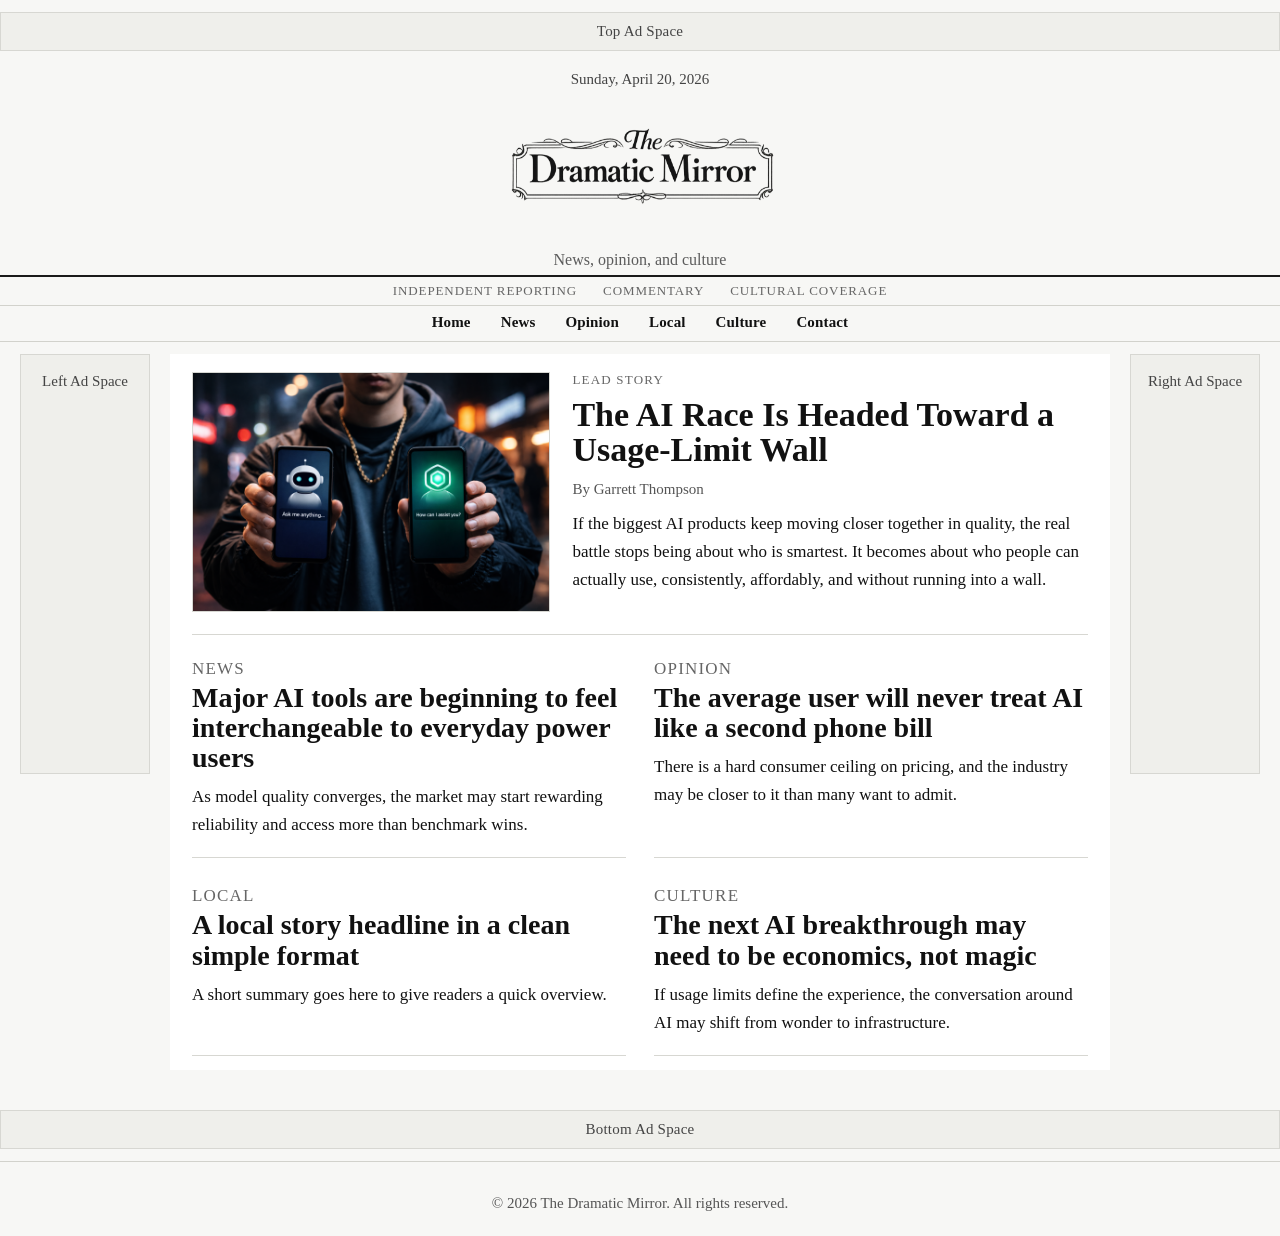
<file: index.html>
<!DOCTYPE html>
<html lang="en">
<head>
  <meta charset="UTF-8" />
  <meta name="viewport" content="width=device-width, initial-scale=1.0" />
  <title>The Dramatic Mirror</title>
  <link rel="stylesheet" href="styles.css" />
</head>
<body>
  <div class="top-ad">Top Ad Space</div>

  <header class="site-header">
    <div class="date-line">Sunday, April 20, 2026</div>
    <a class="site-logo-link" href="index.html" aria-label="The Dramatic Mirror home">
      <img
        class="site-logo"
        src="./images/dramatic-mirror-logo.png"
        alt="The Dramatic Mirror"
      />
    </a>
    <p class="site-tagline">News, opinion, and culture</p>
  </header>

  <div class="sub-bar">
    <span>Independent Reporting</span>
    <span>Commentary</span>
    <span>Cultural Coverage</span>
  </div>

  <nav class="main-nav">
    <a href="index.html">Home</a>
    <a href="news.html">News</a>
    <a href="opinion.html">Opinion</a>
    <a href="local.html">Local</a>
    <a href="culture.html">Culture</a>
    <a href="contact.html">Contact</a>
  </nav>

  <main class="page-layout">
    <aside class="side-ad left-ad">Left Ad Space</aside>

    <section class="main-content">
      <article class="featured-story featured-story-compact">
        <img
          class="featured-image featured-image-compact"
          src="./images/ai-two-phones.png"
          alt="A person holding two phones, representing users switching between AI tools"
        />

        <div class="featured-copy">
          <p class="section-label">Lead Story</p>
          <h2>
            <a href="first-story.html">The AI Race Is Headed Toward a Usage-Limit Wall</a>
          </h2>
          <p class="story-meta">By Garrett Thompson</p>
          <p class="story-summary">
            If the biggest AI products keep moving closer together in quality, the real battle stops being about who is smartest. It becomes about who people can actually use, consistently, affordably, and without running into a wall.
          </p>
        </div>
      </article>

      <section class="story-grid">
        <article class="story-card">
          <p class="section-label">News</p>
          <h3><a href="news.html">Major AI tools are beginning to feel interchangeable to everyday power users</a></h3>
          <p>As model quality converges, the market may start rewarding reliability and access more than benchmark wins.</p>
        </article>

        <article class="story-card">
          <p class="section-label">Opinion</p>
          <h3><a href="first-story.html">The average user will never treat AI like a second phone bill</a></h3>
          <p>There is a hard consumer ceiling on pricing, and the industry may be closer to it than many want to admit.</p>
        </article>

        <article class="story-card">
          <p class="section-label">Local</p>
          <h3><a href="local.html">A local story headline in a clean simple format</a></h3>
          <p>A short summary goes here to give readers a quick overview.</p>
        </article>

        <article class="story-card">
          <p class="section-label">Culture</p>
          <h3><a href="culture.html">The next AI breakthrough may need to be economics, not magic</a></h3>
          <p>If usage limits define the experience, the conversation around AI may shift from wonder to infrastructure.</p>
        </article>
      </section>
    </section>

    <aside class="side-ad right-ad">Right Ad Space</aside>
  </main>

  <div class="bottom-ad">Bottom Ad Space</div>

  <footer class="site-footer">
    <p>© 2026 The Dramatic Mirror. All rights reserved.</p>
  </footer>
</body>
</html>
</file>
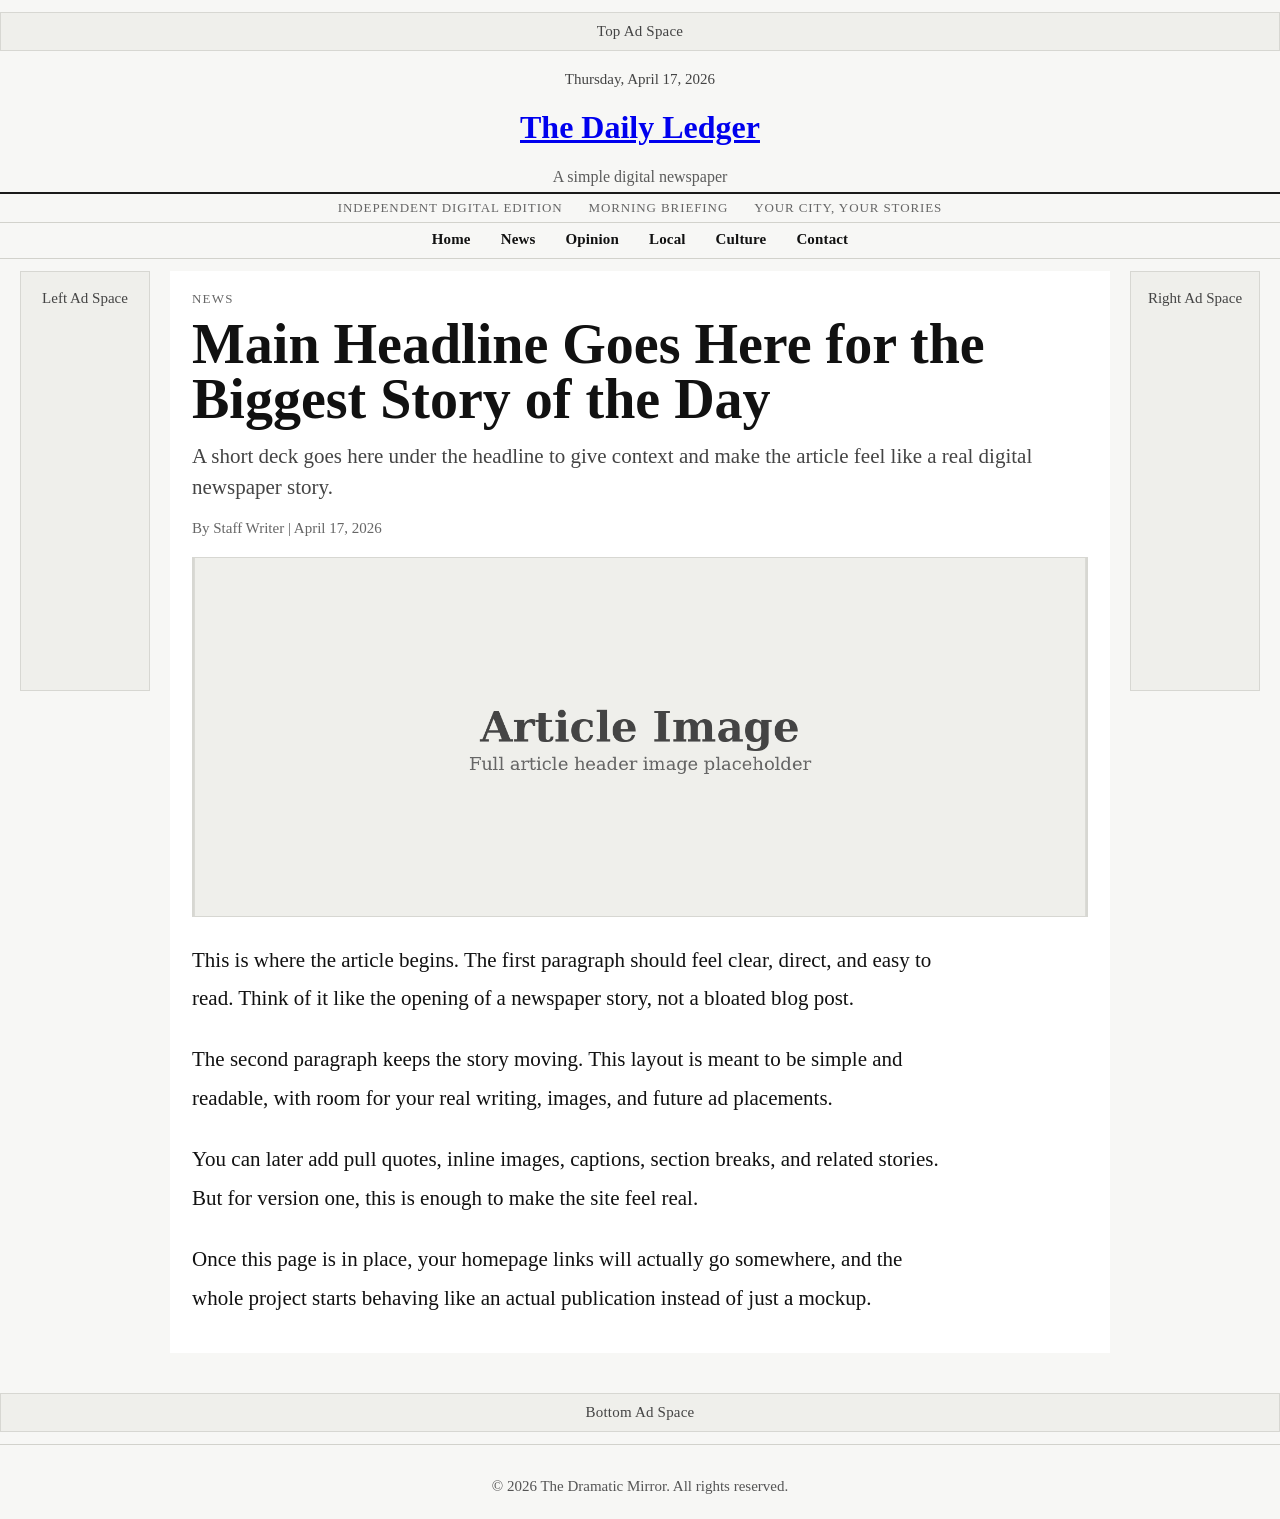
<file: article.html>
<!DOCTYPE html>
<html lang="en">
<head>
  <meta charset="UTF-8" />
  <meta name="viewport" content="width=device-width, initial-scale=1.0" />
  <title>Main Headline Goes Here | The Dramatic Mirror</title>
  <link rel="stylesheet" href="styles.css" />
</head>
<body>
  <div class="top-ad">Top Ad Space</div>

  <header class="site-header">
    <div class="date-line">Thursday, April 17, 2026</div>
    <h1 class="site-title"><a href="index.html">The Daily Ledger</a></h1>
    <p class="site-tagline">A simple digital newspaper</p>
  </header>

  <div class="sub-bar">
    <span>Independent Digital Edition</span>
    <span>Morning Briefing</span>
    <span>Your City, Your Stories</span>
  </div>

  <nav class="main-nav">
    <a href="index.html">Home</a>
    <a href="news.html">News</a>
    <a href="opinion.html">Opinion</a>
    <a href="local.html">Local</a>
    <a href="culture.html">Culture</a>
    <a href="contact.html">Contact</a>
  </nav>

  <main class="article-layout">
    <aside class="side-ad">Left Ad Space</aside>

    <article class="article-page">
      <p class="section-label">News</p>
      <h1 class="article-headline">Main Headline Goes Here for the Biggest Story of the Day</h1>
      <p class="article-subheadline">
        A short deck goes here under the headline to give context and make the article feel like a real digital newspaper story.
      </p>
      <p class="article-meta">By Staff Writer | April 17, 2026</p>

      <img
        class="article-image"
        src="images/article-image-placeholder.png"
        alt="Article placeholder image"
      />

      <div class="article-body">
        <p>
          This is where the article begins. The first paragraph should feel clear, direct, and easy to read. Think of it like the opening of a newspaper story, not a bloated blog post.
        </p>

        <p>
          The second paragraph keeps the story moving. This layout is meant to be simple and readable, with room for your real writing, images, and future ad placements.
        </p>

        <p>
          You can later add pull quotes, inline images, captions, section breaks, and related stories. But for version one, this is enough to make the site feel real.
        </p>

        <p>
          Once this page is in place, your homepage links will actually go somewhere, and the whole project starts behaving like an actual publication instead of just a mockup.
        </p>
      </div>
    </article>

    <aside class="side-ad">Right Ad Space</aside>
  </main>

  <div class="bottom-ad">Bottom Ad Space</div>

  <footer class="site-footer">
    <p>© 2026 The Dramatic Mirror. All rights reserved.</p>
  </footer>
</body>
</html>
</file>
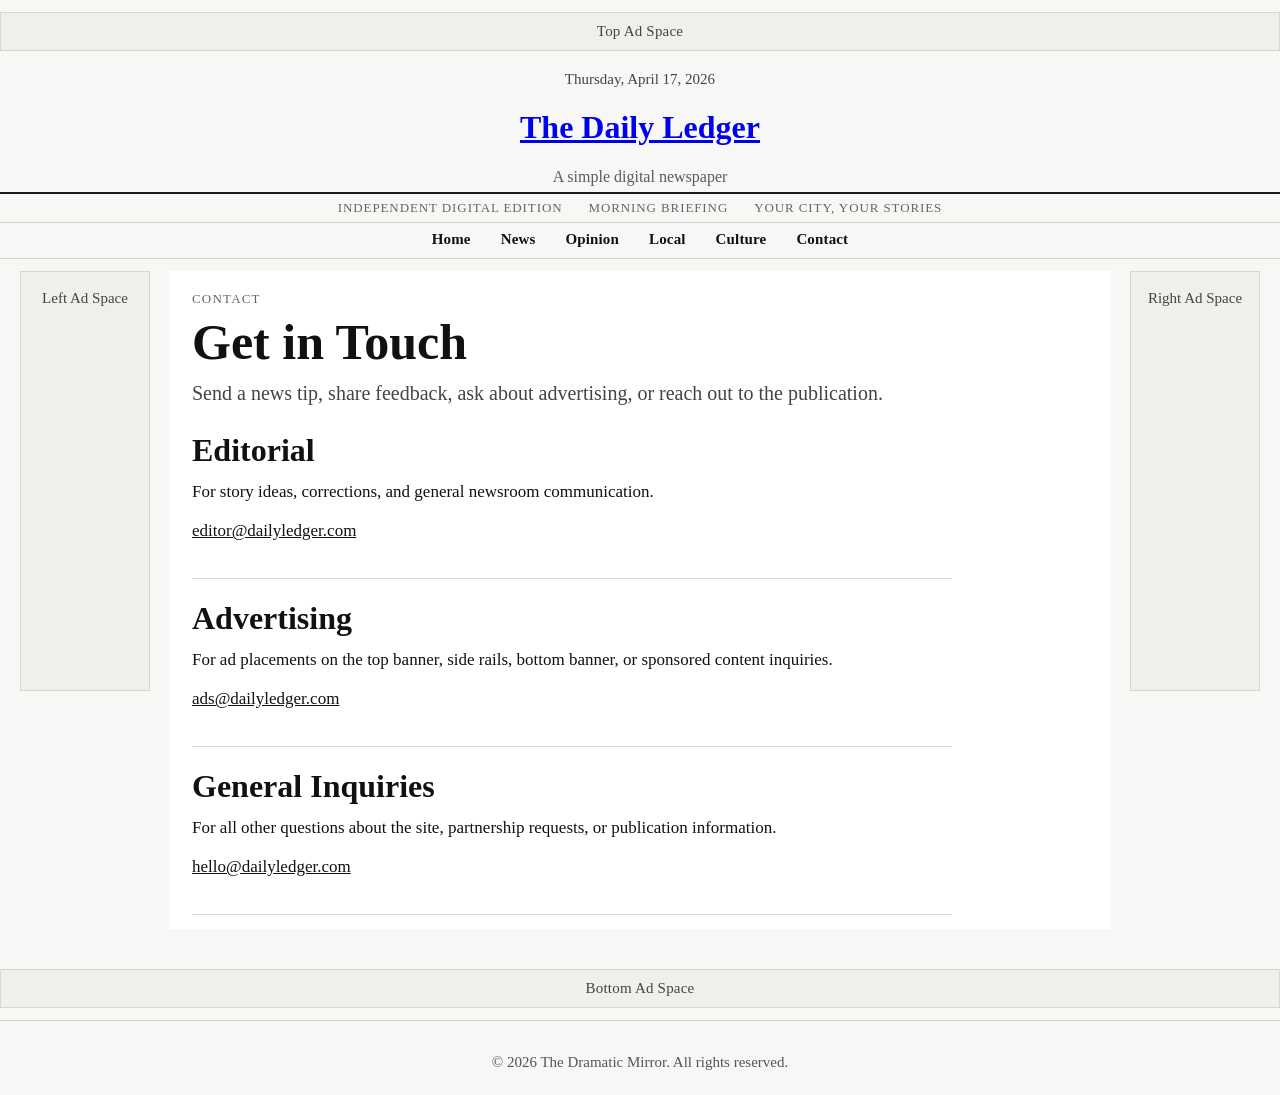
<file: contact.html>
<!DOCTYPE html>
<html lang="en">
<head>
  <meta charset="UTF-8" />
  <meta name="viewport" content="width=device-width, initial-scale=1.0" />
  <title>Contact | The Dramatic Mirror</title>
  <link rel="stylesheet" href="styles.css" />
</head>
<body>
  <div class="top-ad">Top Ad Space</div>

  <header class="site-header">
    <div class="date-line">Thursday, April 17, 2026</div>
    <h1 class="site-title"><a href="index.html">The Daily Ledger</a></h1>
    <p class="site-tagline">A simple digital newspaper</p>
  </header>

  <div class="sub-bar">
    <span>Independent Digital Edition</span>
    <span>Morning Briefing</span>
    <span>Your City, Your Stories</span>
  </div>

  <nav class="main-nav">
    <a href="index.html">Home</a>
    <a href="news.html">News</a>
    <a href="opinion.html">Opinion</a>
    <a href="local.html">Local</a>
    <a href="culture.html">Culture</a>
    <a href="contact.html">Contact</a>
  </nav>

  <main class="article-layout">
    <aside class="side-ad">Left Ad Space</aside>

    <section class="category-page">
      <p class="section-label">Contact</p>
      <h1 class="category-title">Get in Touch</h1>
      <p class="category-intro">
        Send a news tip, share feedback, ask about advertising, or reach out to the publication.
      </p>

      <div class="contact-card">
        <div class="contact-block">
          <h2>Editorial</h2>
          <p>For story ideas, corrections, and general newsroom communication.</p>
          <p><a href="mailto:editor@dailyledger.com">editor@dailyledger.com</a></p>
        </div>

        <div class="contact-block">
          <h2>Advertising</h2>
          <p>For ad placements on the top banner, side rails, bottom banner, or sponsored content inquiries.</p>
          <p><a href="mailto:ads@dailyledger.com">ads@dailyledger.com</a></p>
        </div>

        <div class="contact-block">
          <h2>General Inquiries</h2>
          <p>For all other questions about the site, partnership requests, or publication information.</p>
          <p><a href="mailto:hello@dailyledger.com">hello@dailyledger.com</a></p>
        </div>
      </div>
    </section>

    <aside class="side-ad">Right Ad Space</aside>
  </main>

  <div class="bottom-ad">Bottom Ad Space</div>

  <footer class="site-footer">
    <p>© 2026 The Dramatic Mirror. All rights reserved.</p>
  </footer>
</body>
</html>
</file>
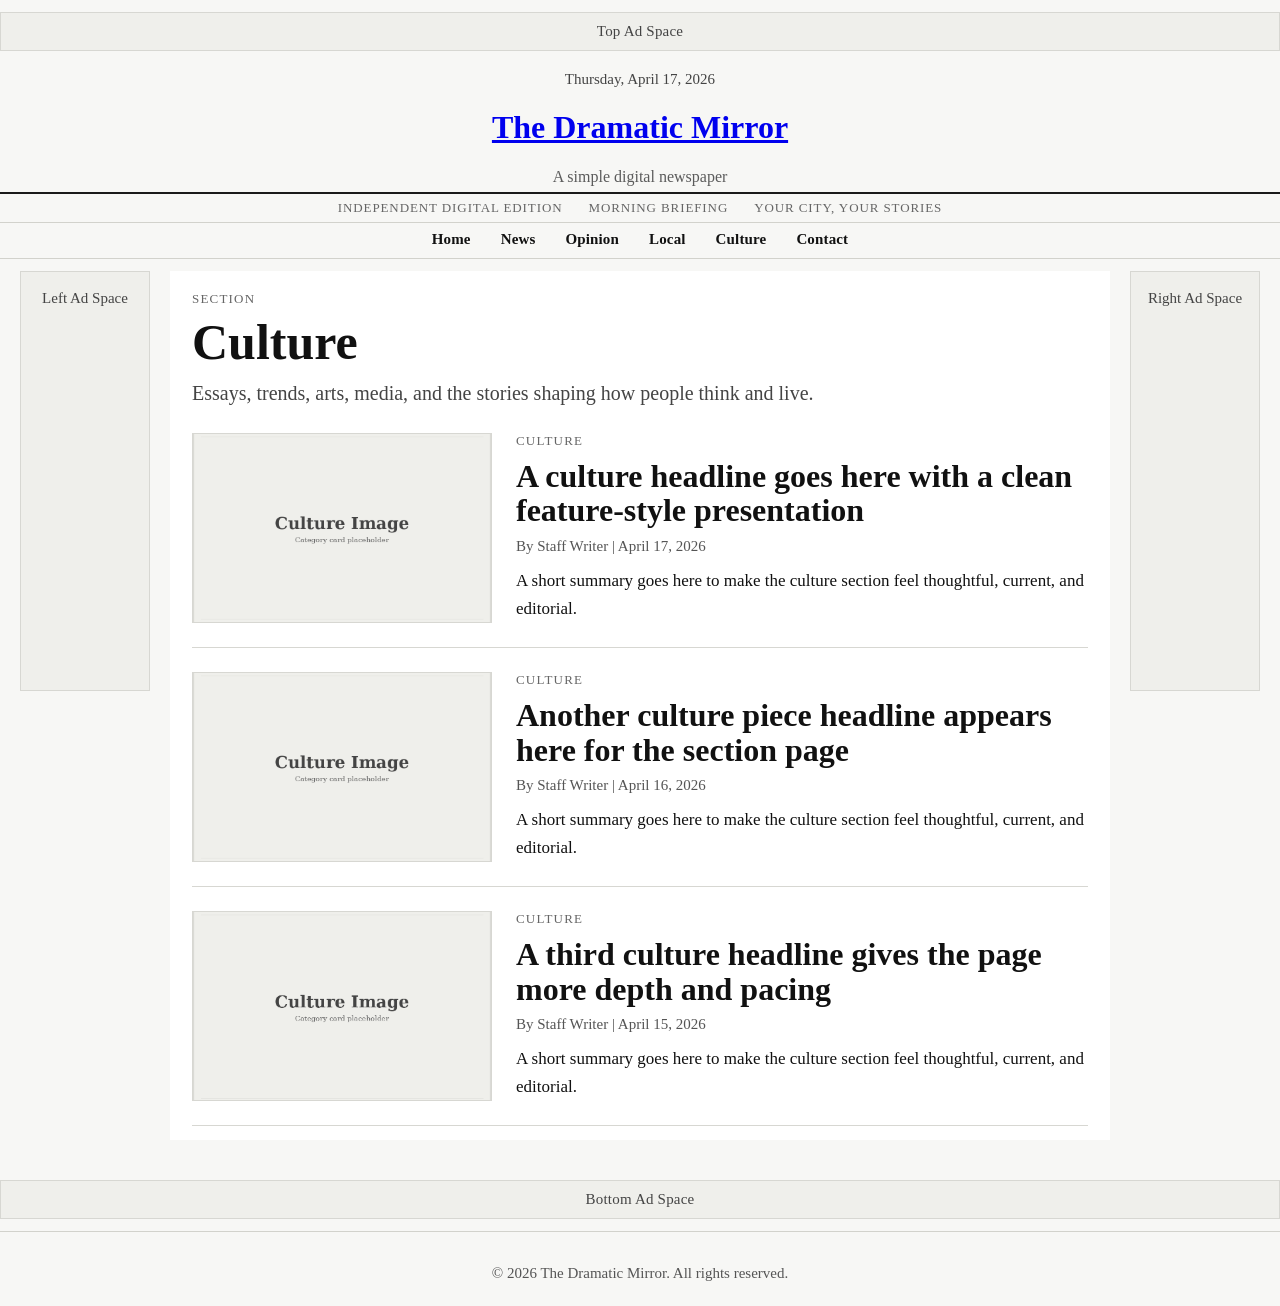
<file: culture.html>
<!DOCTYPE html>
<html lang="en">
<head>
  <meta charset="UTF-8" />
  <meta name="viewport" content="width=device-width, initial-scale=1.0" />
  <title>Culture | The Daily Ledger</title>
  <link rel="stylesheet" href="styles.css" />
</head>
<body>
  <div class="top-ad">Top Ad Space</div>

  <header class="site-header">
    <div class="date-line">Thursday, April 17, 2026</div>
    <h1 class="site-title"><a href="index.html">The Dramatic Mirror</a></h1>
    <p class="site-tagline">A simple digital newspaper</p>
  </header>

  <div class="sub-bar">
    <span>Independent Digital Edition</span>
    <span>Morning Briefing</span>
    <span>Your City, Your Stories</span>
  </div>

  <nav class="main-nav">
    <a href="index.html">Home</a>
    <a href="news.html">News</a>
    <a href="opinion.html">Opinion</a>
    <a href="local.html">Local</a>
    <a href="culture.html">Culture</a>
    <a href="contact.html">Contact</a>
  </nav>

  <main class="article-layout">
    <aside class="side-ad">Left Ad Space</aside>

    <section class="category-page">
      <p class="section-label">Section</p>
      <h1 class="category-title">Culture</h1>
      <p class="category-intro">
        Essays, trends, arts, media, and the stories shaping how people think and live.
      </p>

      <div class="category-list">
        <article class="category-card">
          <img class="category-card-image" src="images/culture-thumb-placeholder.png" alt="Culture placeholder image" />
          <div class="category-card-copy">
            <p class="section-label">Culture</p>
            <h2><a href="article.html">A culture headline goes here with a clean feature-style presentation</a></h2>
            <p class="story-meta">By Staff Writer | April 17, 2026</p>
            <p>A short summary goes here to make the culture section feel thoughtful, current, and editorial.</p>
          </div>
        </article>

        <article class="category-card">
          <img class="category-card-image" src="images/culture-thumb-placeholder.png" alt="Culture placeholder image" />
          <div class="category-card-copy">
            <p class="section-label">Culture</p>
            <h2><a href="article.html">Another culture piece headline appears here for the section page</a></h2>
            <p class="story-meta">By Staff Writer | April 16, 2026</p>
            <p>A short summary goes here to make the culture section feel thoughtful, current, and editorial.</p>
          </div>
        </article>

        <article class="category-card">
          <img class="category-card-image" src="images/culture-thumb-placeholder.png" alt="Culture placeholder image" />
          <div class="category-card-copy">
            <p class="section-label">Culture</p>
            <h2><a href="article.html">A third culture headline gives the page more depth and pacing</a></h2>
            <p class="story-meta">By Staff Writer | April 15, 2026</p>
            <p>A short summary goes here to make the culture section feel thoughtful, current, and editorial.</p>
          </div>
        </article>
      </div>
    </section>

    <aside class="side-ad">Right Ad Space</aside>
  </main>

  <div class="bottom-ad">Bottom Ad Space</div>

  <footer class="site-footer">
    <p>© 2026 The Dramatic Mirror. All rights reserved.</p>
  </footer>
</body>
</html>
</file>
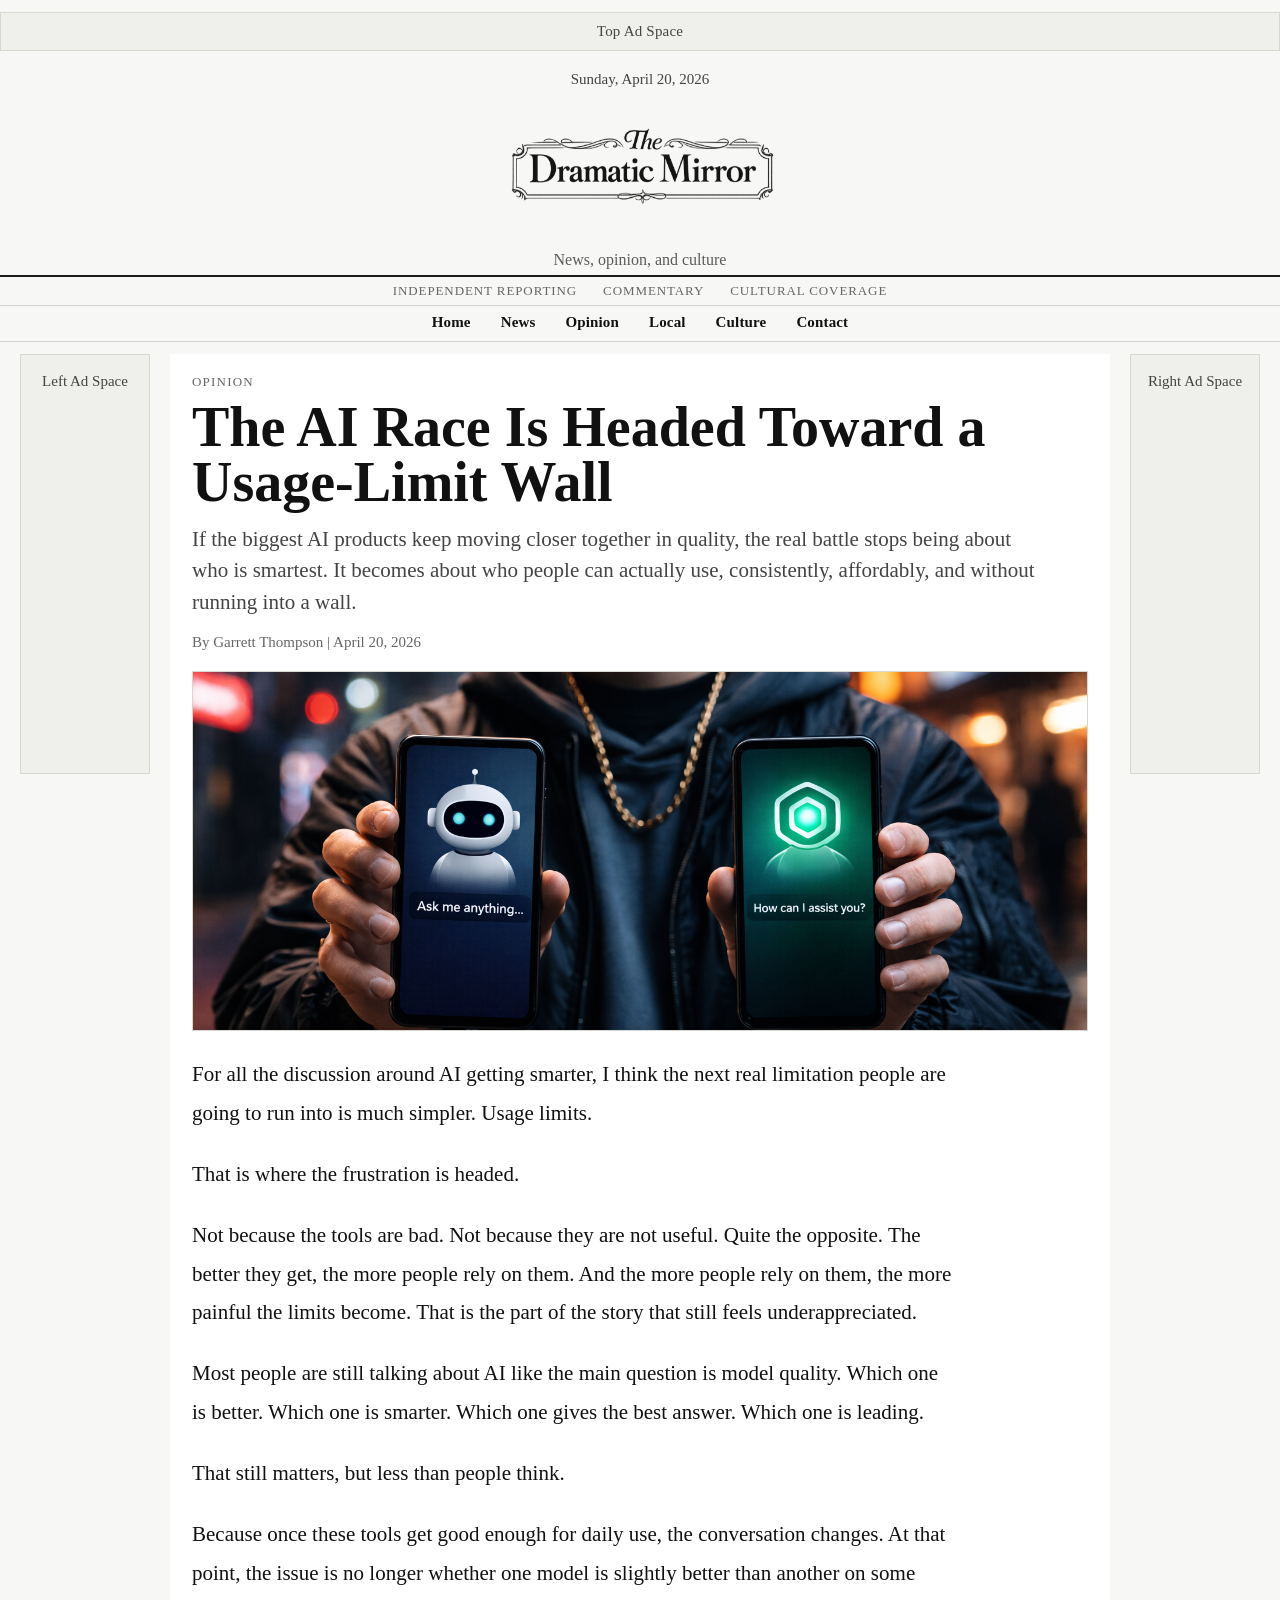
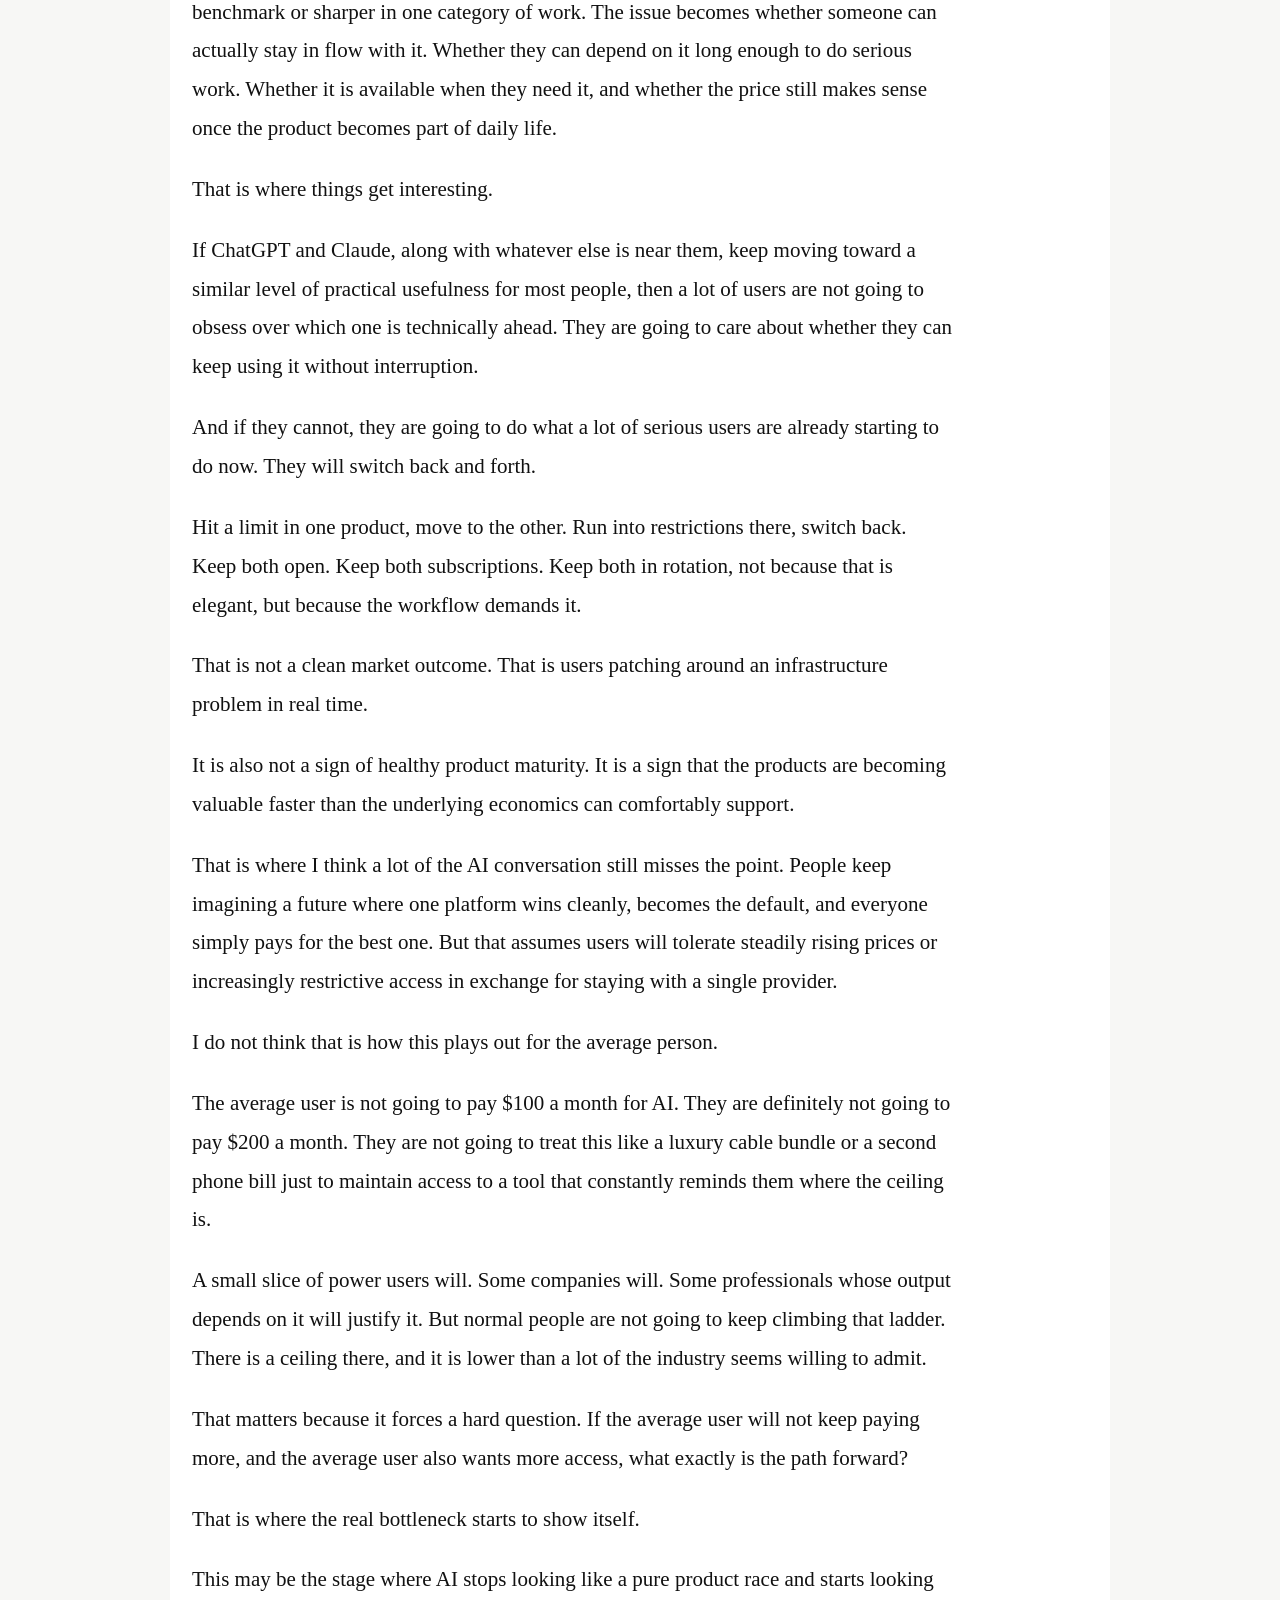
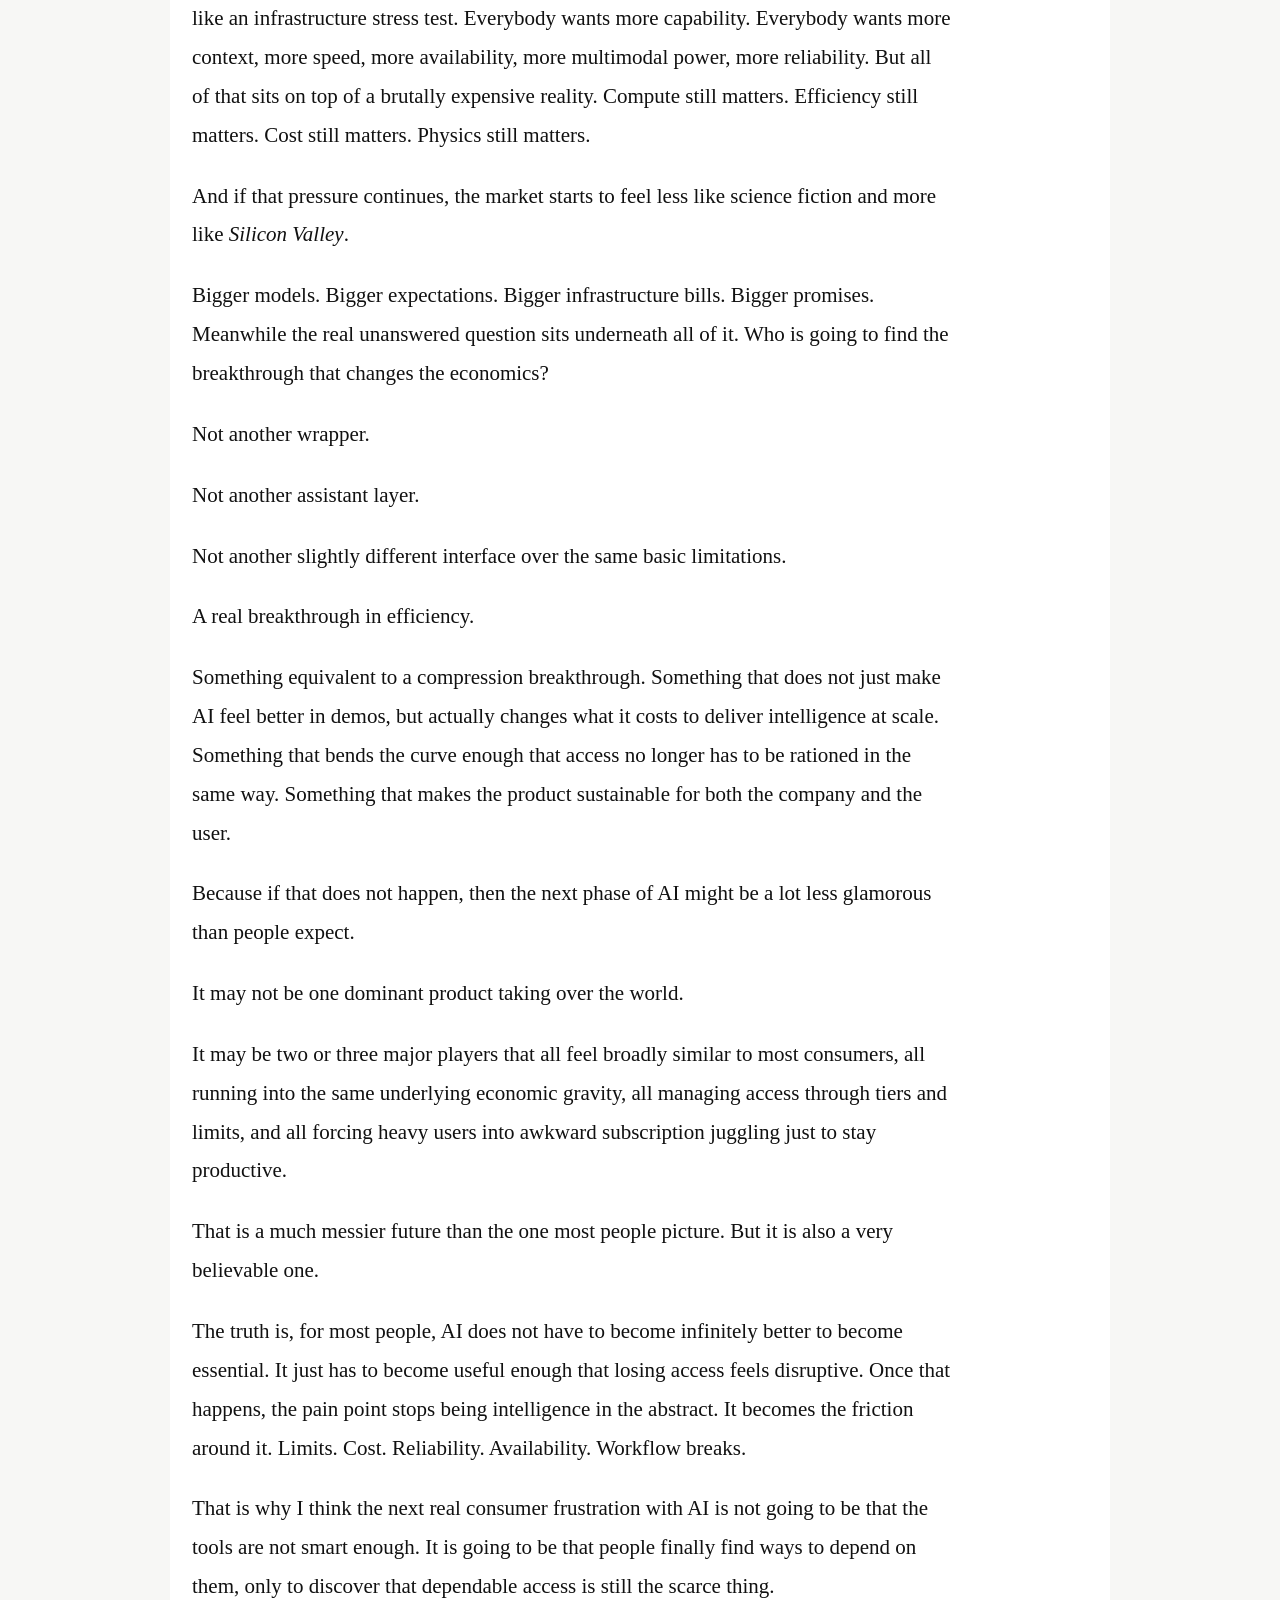
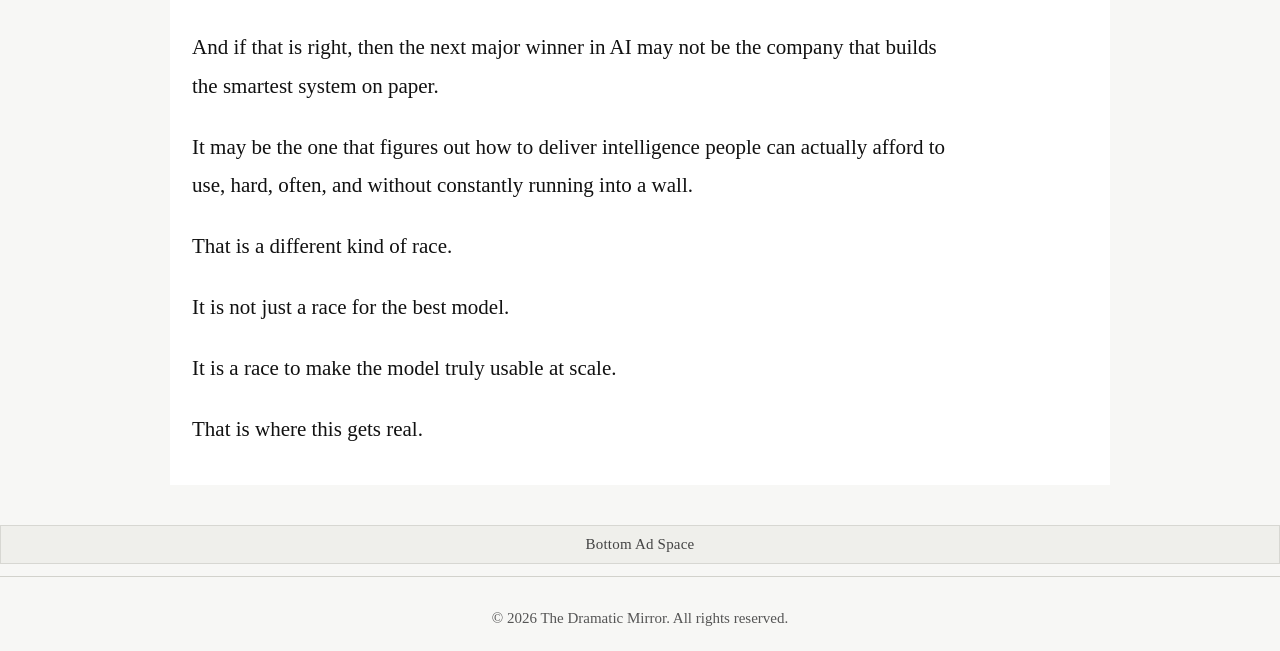
<file: first-story.html>
<!DOCTYPE html>
<html lang="en">
<head>
  <meta charset="UTF-8" />
  <meta name="viewport" content="width=device-width, initial-scale=1.0" />
  <title>The AI Race Is Headed Toward a Usage-Limit Wall | The Dramatic Mirror</title>
  <link rel="stylesheet" href="styles.css" />
</head>
<body>
  <div class="top-ad">Top Ad Space</div>

  <header class="site-header">
    <div class="date-line">Sunday, April 20, 2026</div>
    <a class="site-logo-link" href="index.html" aria-label="The Dramatic Mirror home">
      <img
        class="site-logo"
        src="./images/dramatic-mirror-logo.png"
        alt="The Dramatic Mirror"
      />
    </a>
    <p class="site-tagline">News, opinion, and culture</p>
  </header>

  <div class="sub-bar">
    <span>Independent Reporting</span>
    <span>Commentary</span>
    <span>Cultural Coverage</span>
  </div>

  <nav class="main-nav">
    <a href="index.html">Home</a>
    <a href="news.html">News</a>
    <a href="opinion.html">Opinion</a>
    <a href="local.html">Local</a>
    <a href="culture.html">Culture</a>
    <a href="contact.html">Contact</a>
  </nav>

  <main class="article-layout">
    <aside class="side-ad">Left Ad Space</aside>

    <article class="article-page">
      <p class="section-label">Opinion</p>
      <h1 class="article-headline">The AI Race Is Headed Toward a Usage-Limit Wall</h1>
      <p class="article-subheadline">
        If the biggest AI products keep moving closer together in quality, the real battle stops being about who is smartest. It becomes about who people can actually use, consistently, affordably, and without running into a wall.
      </p>
      <p class="article-meta">By Garrett Thompson | April 20, 2026</p>

      <img
        class="article-image"
        src="./images/ai-two-phones.png"
        alt="A person holding two phones, representing users switching between AI tools"
      />

      <div class="article-body">
        <p>
          For all the discussion around AI getting smarter, I think the next real limitation people are going to run into is much simpler. Usage limits.
        </p>

        <p>
          That is where the frustration is headed.
        </p>

        <p>
          Not because the tools are bad. Not because they are not useful. Quite the opposite. The better they get, the more people rely on them. And the more people rely on them, the more painful the limits become. That is the part of the story that still feels underappreciated.
        </p>

        <p>
          Most people are still talking about AI like the main question is model quality. Which one is better. Which one is smarter. Which one gives the best answer. Which one is leading.
        </p>

        <p>
          That still matters, but less than people think.
        </p>

        <p>
          Because once these tools get good enough for daily use, the conversation changes. At that point, the issue is no longer whether one model is slightly better than another on some benchmark or sharper in one category of work. The issue becomes whether someone can actually stay in flow with it. Whether they can depend on it long enough to do serious work. Whether it is available when they need it, and whether the price still makes sense once the product becomes part of daily life.
        </p>

        <p>
          That is where things get interesting.
        </p>

        <p>
          If ChatGPT and Claude, along with whatever else is near them, keep moving toward a similar level of practical usefulness for most people, then a lot of users are not going to obsess over which one is technically ahead. They are going to care about whether they can keep using it without interruption.
        </p>

        <p>
          And if they cannot, they are going to do what a lot of serious users are already starting to do now. They will switch back and forth.
        </p>

        <p>
          Hit a limit in one product, move to the other. Run into restrictions there, switch back. Keep both open. Keep both subscriptions. Keep both in rotation, not because that is elegant, but because the workflow demands it.
        </p>

        <p>
          That is not a clean market outcome. That is users patching around an infrastructure problem in real time.
        </p>

        <p>
          It is also not a sign of healthy product maturity. It is a sign that the products are becoming valuable faster than the underlying economics can comfortably support.
        </p>

        <p>
          That is where I think a lot of the AI conversation still misses the point. People keep imagining a future where one platform wins cleanly, becomes the default, and everyone simply pays for the best one. But that assumes users will tolerate steadily rising prices or increasingly restrictive access in exchange for staying with a single provider.
        </p>

        <p>
          I do not think that is how this plays out for the average person.
        </p>

        <p>
          The average user is not going to pay $100 a month for AI. They are definitely not going to pay $200 a month. They are not going to treat this like a luxury cable bundle or a second phone bill just to maintain access to a tool that constantly reminds them where the ceiling is.
        </p>

        <p>
          A small slice of power users will. Some companies will. Some professionals whose output depends on it will justify it. But normal people are not going to keep climbing that ladder. There is a ceiling there, and it is lower than a lot of the industry seems willing to admit.
        </p>

        <p>
          That matters because it forces a hard question. If the average user will not keep paying more, and the average user also wants more access, what exactly is the path forward?
        </p>

        <p>
          That is where the real bottleneck starts to show itself.
        </p>

        <p>
          This may be the stage where AI stops looking like a pure product race and starts looking like an infrastructure stress test. Everybody wants more capability. Everybody wants more context, more speed, more availability, more multimodal power, more reliability. But all of that sits on top of a brutally expensive reality. Compute still matters. Efficiency still matters. Cost still matters. Physics still matters.
        </p>

        <p>
          And if that pressure continues, the market starts to feel less like science fiction and more like <em>Silicon Valley</em>.
        </p>

        <p>
          Bigger models. Bigger expectations. Bigger infrastructure bills. Bigger promises. Meanwhile the real unanswered question sits underneath all of it. Who is going to find the breakthrough that changes the economics?
        </p>

        <p>
          Not another wrapper.
        </p>

        <p>
          Not another assistant layer.
        </p>

        <p>
          Not another slightly different interface over the same basic limitations.
        </p>

        <p>
          A real breakthrough in efficiency.
        </p>

        <p>
          Something equivalent to a compression breakthrough. Something that does not just make AI feel better in demos, but actually changes what it costs to deliver intelligence at scale. Something that bends the curve enough that access no longer has to be rationed in the same way. Something that makes the product sustainable for both the company and the user.
        </p>

        <p>
          Because if that does not happen, then the next phase of AI might be a lot less glamorous than people expect.
        </p>

        <p>
          It may not be one dominant product taking over the world.
        </p>

        <p>
          It may be two or three major players that all feel broadly similar to most consumers, all running into the same underlying economic gravity, all managing access through tiers and limits, and all forcing heavy users into awkward subscription juggling just to stay productive.
        </p>

        <p>
          That is a much messier future than the one most people picture. But it is also a very believable one.
        </p>

        <p>
          The truth is, for most people, AI does not have to become infinitely better to become essential. It just has to become useful enough that losing access feels disruptive. Once that happens, the pain point stops being intelligence in the abstract. It becomes the friction around it. Limits. Cost. Reliability. Availability. Workflow breaks.
        </p>

        <p>
          That is why I think the next real consumer frustration with AI is not going to be that the tools are not smart enough. It is going to be that people finally find ways to depend on them, only to discover that dependable access is still the scarce thing.
        </p>

        <p>
          And if that is right, then the next major winner in AI may not be the company that builds the smartest system on paper.
        </p>

        <p>
          It may be the one that figures out how to deliver intelligence people can actually afford to use, hard, often, and without constantly running into a wall.
        </p>

        <p>
          That is a different kind of race.
        </p>

        <p>
          It is not just a race for the best model.
        </p>

        <p>
          It is a race to make the model truly usable at scale.
        </p>

        <p>
          That is where this gets real.
        </p>
      </div>
    </article>

    <aside class="side-ad">Right Ad Space</aside>
  </main>

  <div class="bottom-ad">Bottom Ad Space</div>

  <footer class="site-footer">
    <p>© 2026 The Dramatic Mirror. All rights reserved.</p>
  </footer>
</body>
</html>
</file>
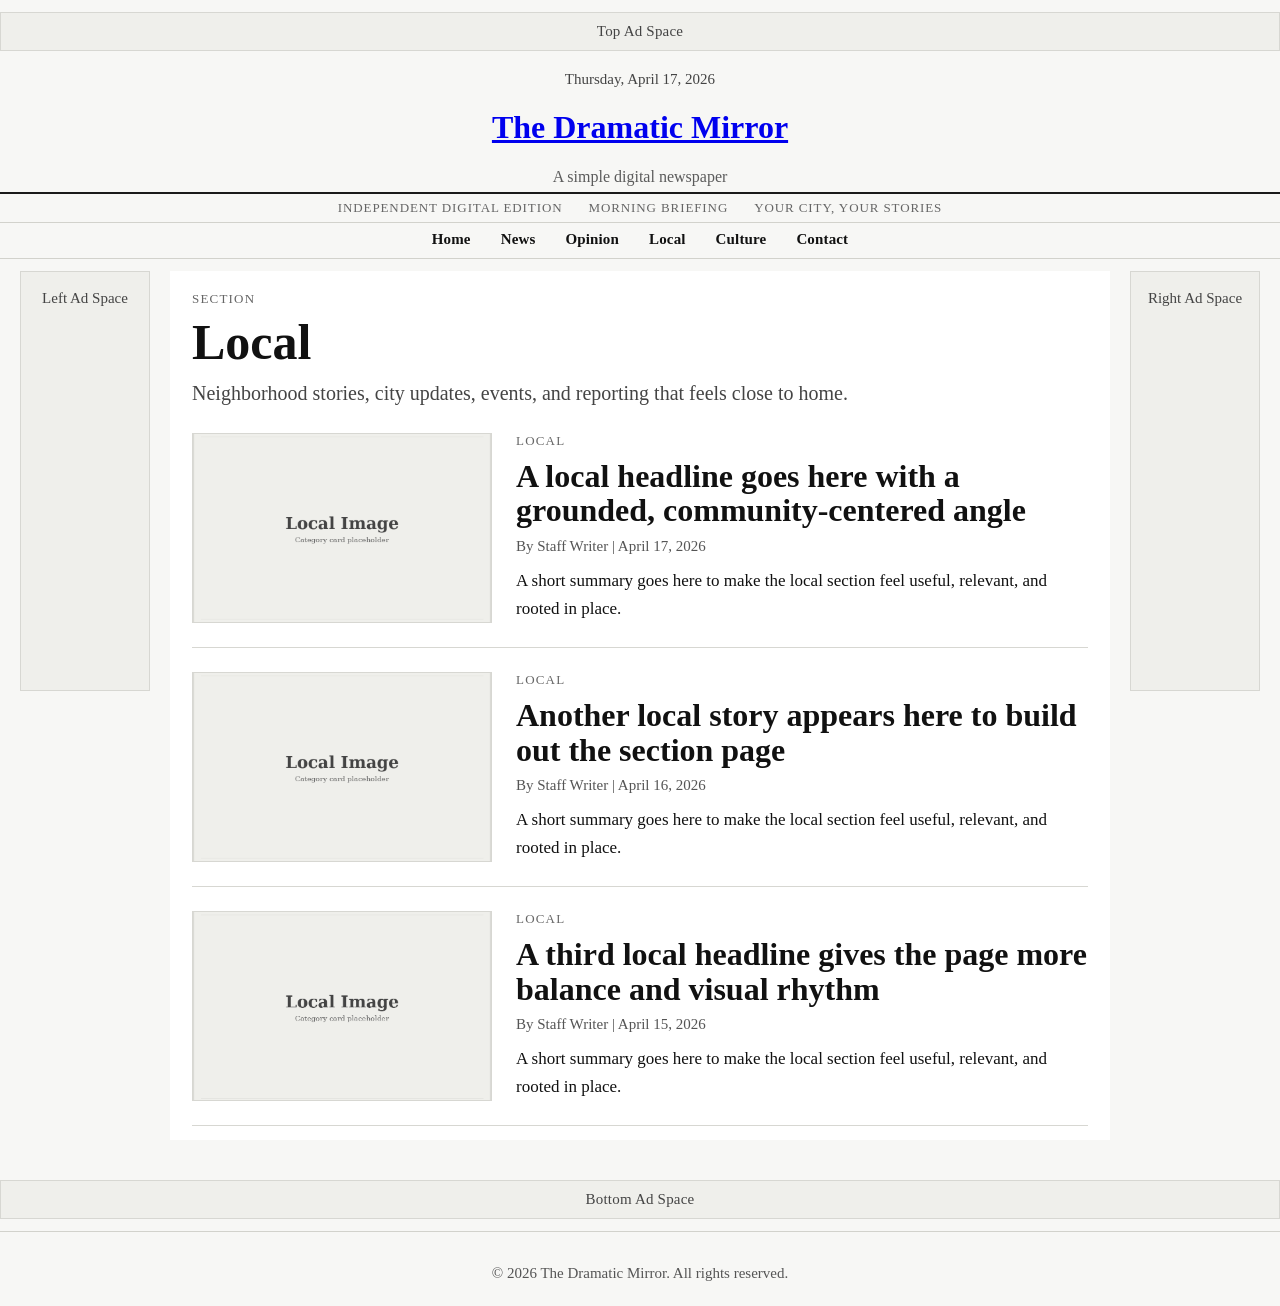
<file: local.html>
<!DOCTYPE html>
<html lang="en">
<head>
  <meta charset="UTF-8" />
  <meta name="viewport" content="width=device-width, initial-scale=1.0" />
  <title>Local | The Daily Ledger</title>
  <link rel="stylesheet" href="styles.css" />
</head>
<body>
  <div class="top-ad">Top Ad Space</div>

  <header class="site-header">
    <div class="date-line">Thursday, April 17, 2026</div>
    <h1 class="site-title"><a href="index.html">The Dramatic Mirror</a></h1>
    <p class="site-tagline">A simple digital newspaper</p>
  </header>

  <div class="sub-bar">
    <span>Independent Digital Edition</span>
    <span>Morning Briefing</span>
    <span>Your City, Your Stories</span>
  </div>

  <nav class="main-nav">
    <a href="index.html">Home</a>
    <a href="news.html">News</a>
    <a href="opinion.html">Opinion</a>
    <a href="local.html">Local</a>
    <a href="culture.html">Culture</a>
    <a href="contact.html">Contact</a>
  </nav>

  <main class="article-layout">
    <aside class="side-ad">Left Ad Space</aside>

    <section class="category-page">
      <p class="section-label">Section</p>
      <h1 class="category-title">Local</h1>
      <p class="category-intro">
        Neighborhood stories, city updates, events, and reporting that feels close to home.
      </p>

      <div class="category-list">
        <article class="category-card">
          <img class="category-card-image" src="./images/local-thumb-placeholder.png" alt="Local placeholder image" />
          <div class="category-card-copy">
            <p class="section-label">Local</p>
            <h2><a href="article.html">A local headline goes here with a grounded, community-centered angle</a></h2>
            <p class="story-meta">By Staff Writer | April 17, 2026</p>
            <p>A short summary goes here to make the local section feel useful, relevant, and rooted in place.</p>
          </div>
        </article>

        <article class="category-card">
          <img class="category-card-image" src="./images/local-thumb-placeholder.png" alt="Local placeholder image" />
          <div class="category-card-copy">
            <p class="section-label">Local</p>
            <h2><a href="article.html">Another local story appears here to build out the section page</a></h2>
            <p class="story-meta">By Staff Writer | April 16, 2026</p>
            <p>A short summary goes here to make the local section feel useful, relevant, and rooted in place.</p>
          </div>
        </article>

        <article class="category-card">
          <img class="category-card-image" src="./images/local-thumb-placeholder.png" alt="Local placeholder image" />
          <div class="category-card-copy">
            <p class="section-label">Local</p>
            <h2><a href="article.html">A third local headline gives the page more balance and visual rhythm</a></h2>
            <p class="story-meta">By Staff Writer | April 15, 2026</p>
            <p>A short summary goes here to make the local section feel useful, relevant, and rooted in place.</p>
          </div>
        </article>
      </div>
    </section>

    <aside class="side-ad">Right Ad Space</aside>
  </main>

  <div class="bottom-ad">Bottom Ad Space</div>

  <footer class="site-footer">
    <p>© 2026 The Dramatic Mirror. All rights reserved.</p>
  </footer>
</body>
</html>
</file>
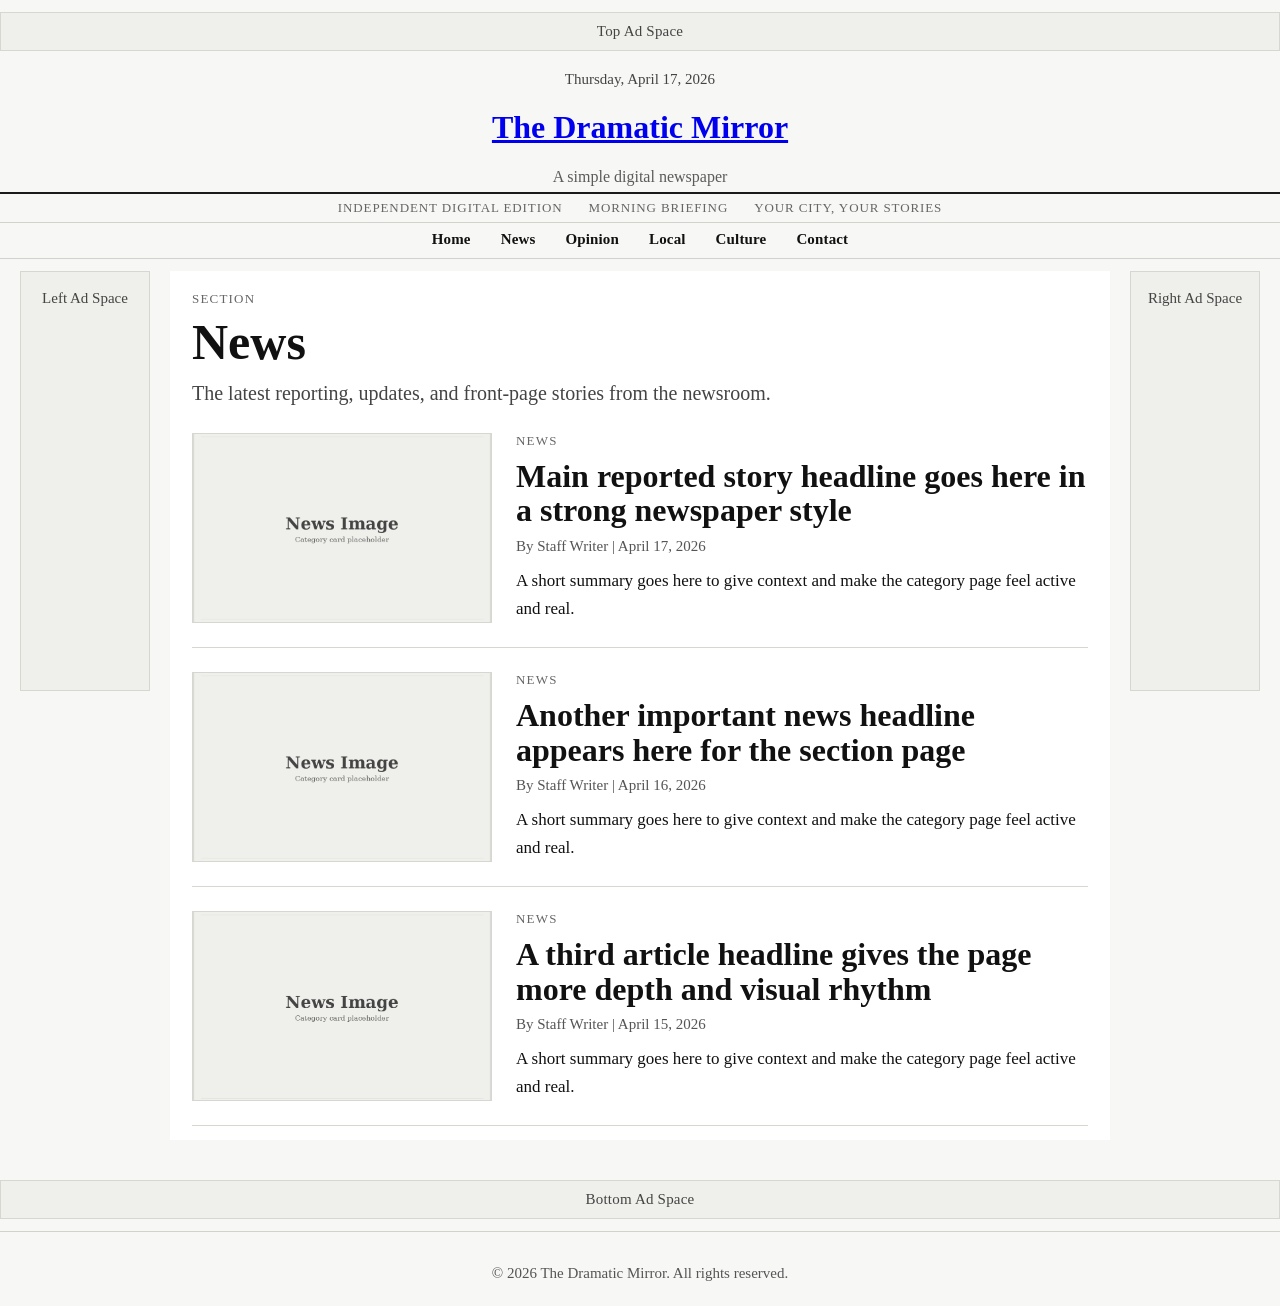
<file: news.html>
<!DOCTYPE html>
<html lang="en">
<head>
  <meta charset="UTF-8" />
  <meta name="viewport" content="width=device-width, initial-scale=1.0" />
  <title>News | The Dramatic Mirror</title>
  <link rel="stylesheet" href="styles.css" />
</head>
<body>
  <div class="top-ad">Top Ad Space</div>

  <header class="site-header">
    <div class="date-line">Thursday, April 17, 2026</div>
    <h1 class="site-title"><a href="index.html">The Dramatic Mirror</a></h1>
    <p class="site-tagline">A simple digital newspaper</p>
  </header>

  <div class="sub-bar">
    <span>Independent Digital Edition</span>
    <span>Morning Briefing</span>
    <span>Your City, Your Stories</span>
  </div>

  <nav class="main-nav">
    <a href="index.html">Home</a>
    <a href="news.html">News</a>
    <a href="opinion.html">Opinion</a>
    <a href="local.html">Local</a>
    <a href="culture.html">Culture</a>
    <a href="contact.html">Contact</a>
  </nav>

  <main class="article-layout">
    <aside class="side-ad">Left Ad Space</aside>

    <section class="category-page">
      <p class="section-label">Section</p>
      <h1 class="category-title">News</h1>
      <p class="category-intro">
        The latest reporting, updates, and front-page stories from the newsroom.
      </p>

      <div class="category-list">
        <article class="category-card">
          <img class="category-card-image" src="./images/news-thumb-placeholder.png" alt="News placeholder image" />
          <div class="category-card-copy">
            <p class="section-label">News</p>
            <h2><a href="article.html">Main reported story headline goes here in a strong newspaper style</a></h2>
            <p class="story-meta">By Staff Writer | April 17, 2026</p>
            <p>A short summary goes here to give context and make the category page feel active and real.</p>
          </div>
        </article>

        <article class="category-card">
          <img class="category-card-image" src="./images/news-thumb-placeholder.png" alt="News placeholder image" />
          <div class="category-card-copy">
            <p class="section-label">News</p>
            <h2><a href="article.html">Another important news headline appears here for the section page</a></h2>
            <p class="story-meta">By Staff Writer | April 16, 2026</p>
            <p>A short summary goes here to give context and make the category page feel active and real.</p>
          </div>
        </article>

        <article class="category-card">
          <img class="category-card-image" src="./images/news-thumb-placeholder.png" alt="News placeholder image" />
          <div class="category-card-copy">
            <p class="section-label">News</p>
            <h2><a href="article.html">A third article headline gives the page more depth and visual rhythm</a></h2>
            <p class="story-meta">By Staff Writer | April 15, 2026</p>
            <p>A short summary goes here to give context and make the category page feel active and real.</p>
          </div>
        </article>
      </div>
    </section>

    <aside class="side-ad">Right Ad Space</aside>
  </main>

  <div class="bottom-ad">Bottom Ad Space</div>

  <footer class="site-footer">
    <p>© 2026 The Dramatic Mirror. All rights reserved.</p>
  </footer>
</body>
</html>
</file>
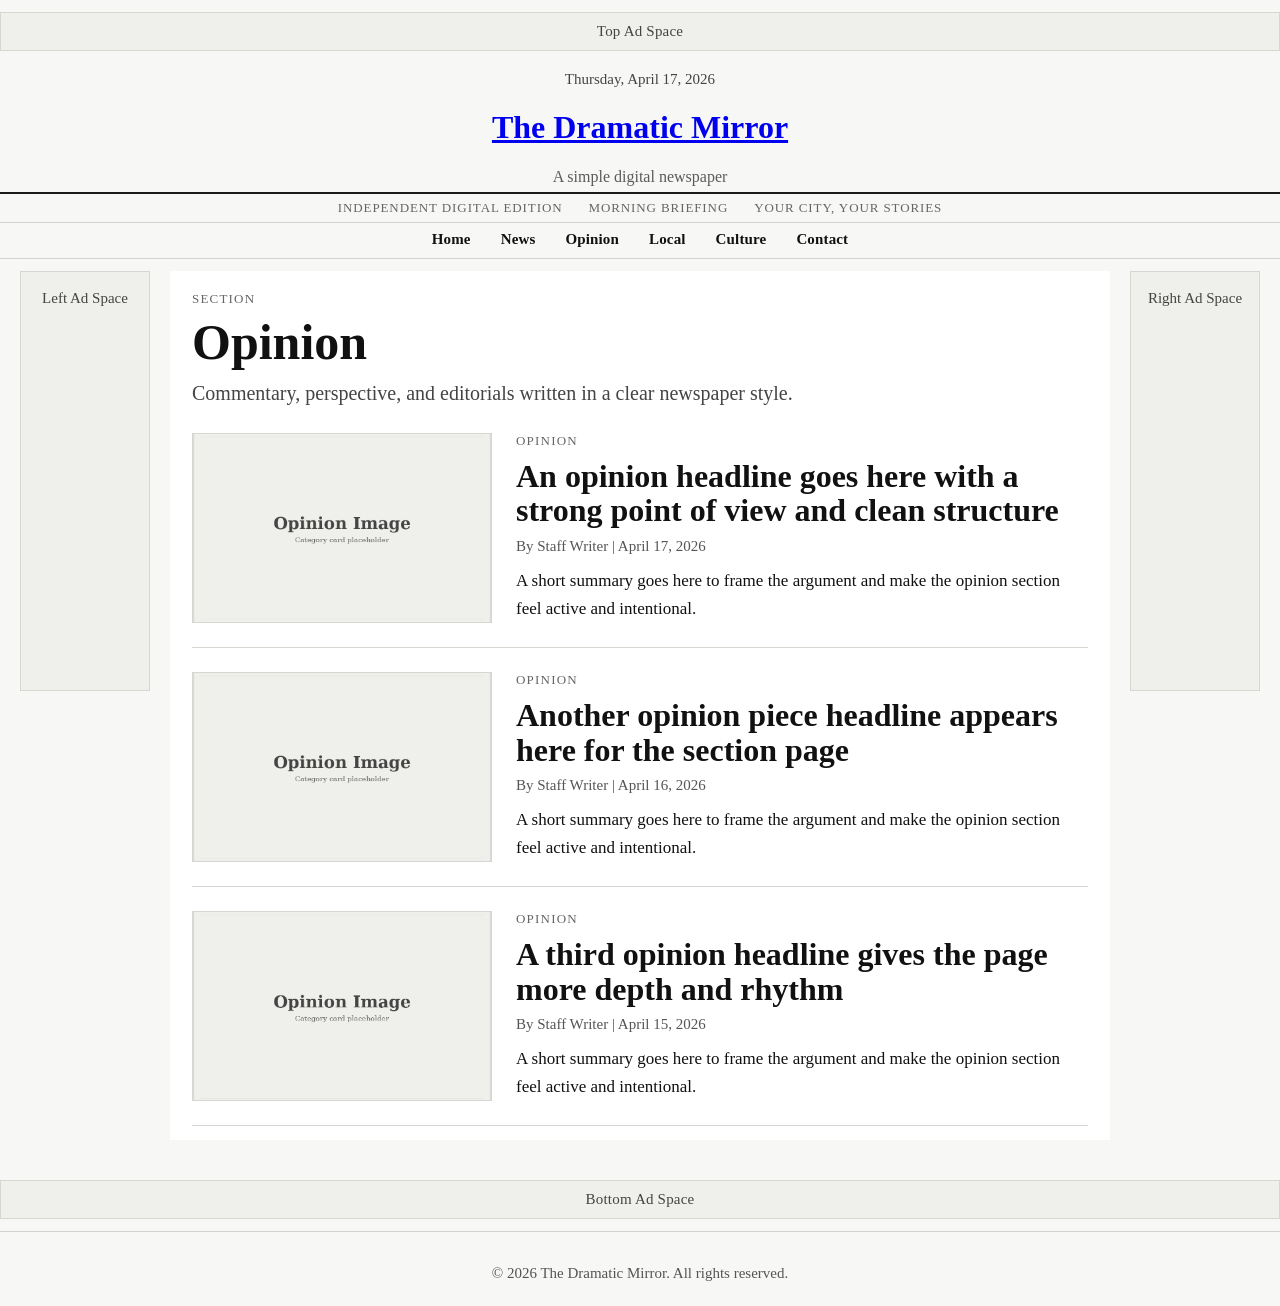
<file: opinion.html>
<!DOCTYPE html>
<html lang="en">
<head>
  <meta charset="UTF-8" />
  <meta name="viewport" content="width=device-width, initial-scale=1.0" />
  <title>Opinion | The Dramatic Mirror</title>
  <link rel="stylesheet" href="styles.css" />
</head>
<body>
  <div class="top-ad">Top Ad Space</div>

  <header class="site-header">
    <div class="date-line">Thursday, April 17, 2026</div>
    <h1 class="site-title"><a href="index.html">The Dramatic Mirror</a></h1>
    <p class="site-tagline">A simple digital newspaper</p>
  </header>

  <div class="sub-bar">
    <span>Independent Digital Edition</span>
    <span>Morning Briefing</span>
    <span>Your City, Your Stories</span>
  </div>

  <nav class="main-nav">
    <a href="index.html">Home</a>
    <a href="news.html">News</a>
    <a href="opinion.html">Opinion</a>
    <a href="local.html">Local</a>
    <a href="culture.html">Culture</a>
    <a href="contact.html">Contact</a>
  </nav>

  <main class="article-layout">
    <aside class="side-ad">Left Ad Space</aside>

    <section class="category-page">
      <p class="section-label">Section</p>
      <h1 class="category-title">Opinion</h1>
      <p class="category-intro">
        Commentary, perspective, and editorials written in a clear newspaper style.
      </p>

      <div class="category-list">
        <article class="category-card">
          <img class="category-card-image" src="./images/opinion-thumb-placeholder.png" alt="Opinion placeholder image" />
          <div class="category-card-copy">
            <p class="section-label">Opinion</p>
            <h2><a href="article.html">An opinion headline goes here with a strong point of view and clean structure</a></h2>
            <p class="story-meta">By Staff Writer | April 17, 2026</p>
            <p>A short summary goes here to frame the argument and make the opinion section feel active and intentional.</p>
          </div>
        </article>

        <article class="category-card">
          <img class="category-card-image" src="./images/opinion-thumb-placeholder.png" alt="Opinion placeholder image" />
          <div class="category-card-copy">
            <p class="section-label">Opinion</p>
            <h2><a href="article.html">Another opinion piece headline appears here for the section page</a></h2>
            <p class="story-meta">By Staff Writer | April 16, 2026</p>
            <p>A short summary goes here to frame the argument and make the opinion section feel active and intentional.</p>
          </div>
        </article>

        <article class="category-card">
          <img class="category-card-image" src="./images/opinion-thumb-placeholder.png" alt="Opinion placeholder image" />
          <div class="category-card-copy">
            <p class="section-label">Opinion</p>
            <h2><a href="article.html">A third opinion headline gives the page more depth and rhythm</a></h2>
            <p class="story-meta">By Staff Writer | April 15, 2026</p>
            <p>A short summary goes here to frame the argument and make the opinion section feel active and intentional.</p>
          </div>
        </article>
      </div>
    </section>

    <aside class="side-ad">Right Ad Space</aside>
  </main>

  <div class="bottom-ad">Bottom Ad Space</div>

  <footer class="site-footer">
    <p>© 2026 The Dramatic Mirror. All rights reserved.</p>
  </footer>
</body>
</html>
</file>
<file: styles.css>
* {
  box-sizing: border-box;
}

body {
  margin: 0;
  font-family: Georgia, "Times New Roman", serif;
  background: #f7f7f5;
  color: #111111;
}

img {
  display: block;
  max-width: 100%;
}

.top-ad,
.bottom-ad {
  max-width: 1280px;
  margin: 12px auto;
  padding: 10px 16px;
  border: 1px solid #d7d7d2;
  text-align: center;
  font-size: 15px;
  background: #efefeb;
  color: #444444;
  letter-spacing: 0.2px;
}

.site-header {
  max-width: 1280px;
  margin: 0 auto;
  text-align: center;
  padding: 8px 20px 6px;
  border-bottom: 2px solid #1a1a1a;
}

.date-line {
  font-size: 15px;
  margin-bottom: 2px;
  color: #444444;
}

.site-logo-link {
  display: inline-block;
  text-decoration: none;
}

.site-logo {
  max-width: 900px;
  width: 100%;
  height: 155px;
  object-fit: cover;
  object-position: center 45%;
  margin: 0 auto;
}

.site-tagline {
  margin: 2px 0 0;
  font-size: 16px;
  color: #5b5b5b;
}

.sub-bar {
  max-width: 1280px;
  margin: 0 auto;
  padding: 6px 20px;
  display: flex;
  justify-content: center;
  gap: 26px;
  flex-wrap: wrap;
  font-size: 13px;
  text-transform: uppercase;
  letter-spacing: 0.9px;
  color: #666666;
  border-bottom: 1px solid #d2d2cc;
}

.main-nav {
  max-width: 1280px;
  margin: 0 auto 12px;
  padding: 8px 20px 10px;
  display: flex;
  justify-content: center;
  gap: 30px;
  border-bottom: 1px solid #d2d2cc;
  flex-wrap: wrap;
}

.main-nav a {
  text-decoration: none;
  color: #111111;
  font-size: 15px;
  font-weight: 700;
  letter-spacing: 0.15px;
}

.main-nav a:hover {
  text-decoration: underline;
}

.page-layout,
.article-layout {
  max-width: 1280px;
  margin: 0 auto;
  display: grid;
  grid-template-columns: 130px minmax(0, 1fr) 130px;
  gap: 20px;
  padding: 0 20px 28px;
  align-items: start;
}

.side-ad {
  border: 1px solid #d7d7d2;
  background: #efefeb;
  min-height: 420px;
  padding: 18px 12px;
  text-align: center;
  font-size: 15px;
  color: #444444;
  position: sticky;
  top: 12px;
}

.main-content,
.article-page,
.category-page {
  min-width: 0;
  background: #ffffff;
}

.main-content {
  padding: 18px 22px 14px;
}

.article-page,
.category-page {
  padding: 20px 22px 14px;
}

.featured-story {
  padding: 0 0 22px;
  margin-bottom: 20px;
  border-bottom: 1px solid #d7d7d2;
}

.featured-story-compact {
  display: grid;
  grid-template-columns: 40% 1fr;
  gap: 22px;
  align-items: start;
}

.section-label {
  font-size: 13px;
  text-transform: uppercase;
  letter-spacing: 1.2px;
  color: #666666;
  margin: 0 0 10px;
}

.featured-image {
  width: 100%;
  height: 240px;
  object-fit: cover;
  border: 1px solid #d7d7d2;
  margin: 0 0 18px;
  background: #efefeb;
}

.featured-image-compact {
  height: 100%;
  min-height: 220px;
  margin: 0;
}

.featured-story h2 {
  font-size: 50px;
  line-height: 0.98;
  margin: 0 0 14px;
  max-width: 900px;
}

.featured-copy h2 {
  font-size: 34px;
  line-height: 1.02;
  margin-top: 0;
}

.featured-story h2 a,
.story-card h3 a,
.category-card-copy h2 a {
  color: #111111;
  text-decoration: none;
}

.featured-story h2 a:hover,
.story-card h3 a:hover,
.category-card-copy h2 a:hover {
  text-decoration: underline;
}

.story-meta {
  font-size: 15px;
  margin: 0 0 12px;
  color: #555555;
}

.story-summary {
  font-size: 18px;
  line-height: 1.65;
  max-width: 860px;
  margin: 0;
}

.featured-copy .story-summary {
  font-size: 17px;
  line-height: 1.65;
}

.story-grid {
  display: grid;
  grid-template-columns: 1fr 1fr;
  gap: 24px 28px;
  margin-top: 4px;
}

.story-card {
  padding-bottom: 18px;
  border-bottom: 1px solid #d7d7d2;
}

.story-card h3 {
  font-size: 28px;
  line-height: 1.08;
  margin: 0 0 10px;
}

.story-card p {
  margin: 0;
  line-height: 1.65;
  font-size: 17px;
}

.article-headline {
  font-size: 56px;
  line-height: 0.98;
  margin: 0 0 14px;
  max-width: 950px;
}

.article-subheadline {
  font-size: 21px;
  line-height: 1.5;
  color: #444444;
  max-width: 850px;
  margin: 0 0 16px;
}

.article-meta {
  font-size: 15px;
  color: #666666;
  margin: 0 0 20px;
}

.article-image {
  width: 100%;
  height: 360px;
  object-fit: cover;
  border: 1px solid #d7d7d2;
  background: #efefeb;
  margin-bottom: 24px;
}

.article-body {
  max-width: 760px;
}

.article-body p {
  font-size: 21px;
  line-height: 1.85;
  margin: 0 0 22px;
}

.category-title {
  font-size: 50px;
  line-height: 1;
  margin: 0 0 10px;
}

.category-intro {
  font-size: 20px;
  line-height: 1.6;
  color: #444444;
  max-width: 760px;
  margin: 0 0 24px;
}

.category-list {
  display: grid;
  gap: 24px;
}

.category-card {
  display: grid;
  grid-template-columns: 300px 1fr;
  gap: 24px;
  padding-bottom: 24px;
  border-bottom: 1px solid #d7d7d2;
  align-items: start;
}

.category-card-image {
  width: 100%;
  height: 190px;
  object-fit: cover;
  border: 1px solid #d7d7d2;
  background: #efefeb;
}

.category-card-copy h2 {
  font-size: 32px;
  line-height: 1.08;
  margin: 0 0 10px;
}

.category-card-copy p:last-child {
  font-size: 17px;
  line-height: 1.65;
  margin: 0;
}

.contact-card {
  display: grid;
  gap: 22px;
  max-width: 760px;
}

.contact-block {
  padding: 0 0 22px;
  border-bottom: 1px solid #d7d7d2;
}

.contact-block h2 {
  font-size: 32px;
  line-height: 1.1;
  margin: 0 0 10px;
}

.contact-block p {
  font-size: 17px;
  line-height: 1.7;
  margin: 0 0 10px;
}

.contact-block a {
  color: #111111;
}

.contact-block a:hover {
  text-decoration: underline;
}

.site-footer {
  max-width: 1280px;
  margin: 0 auto 24px;
  padding: 18px 20px 0;
  text-align: center;
  border-top: 1px solid #d2d2cc;
  color: #555555;
  font-size: 15px;
}

@media (max-width: 1100px) {
  .page-layout,
  .article-layout {
    grid-template-columns: 1fr;
  }

  .side-ad {
    min-height: 100px;
    position: static;
  }

  .main-content,
  .article-page,
  .category-page {
    padding: 18px 18px 14px;
  }
}

@media (max-width: 900px) {
  .featured-story-compact {
    grid-template-columns: 1fr;
  }

  .featured-image-compact {
    min-height: 220px;
  }

  .featured-copy h2 {
    font-size: 32px;
  }

  .category-card {
    grid-template-columns: 1fr;
  }

  .category-card-image {
    height: 220px;
  }
}

@media (max-width: 760px) {
  .site-logo {
    max-width: 100%;
    height: 120px;
    object-position: center 45%;
  }

  .site-tagline {
    font-size: 16px;
  }

  .sub-bar {
    font-size: 13px;
  }

  .main-nav {
    gap: 16px;
  }

  .main-nav a {
    font-size: 15px;
  }

  .featured-story h2,
  .article-headline,
  .category-title {
    font-size: 38px;
  }

  .story-grid {
    grid-template-columns: 1fr;
    gap: 22px;
  }

  .story-card h3,
  .category-card-copy h2 {
    font-size: 26px;
  }

  .story-summary,
  .article-subheadline,
  .category-intro {
    font-size: 18px;
  }

  .article-image {
    height: 250px;
  }

  .article-body p {
    font-size: 19px;
    line-height: 1.8;
  }

  .category-card-image {
    height: 210px;
  }
}
</file>
